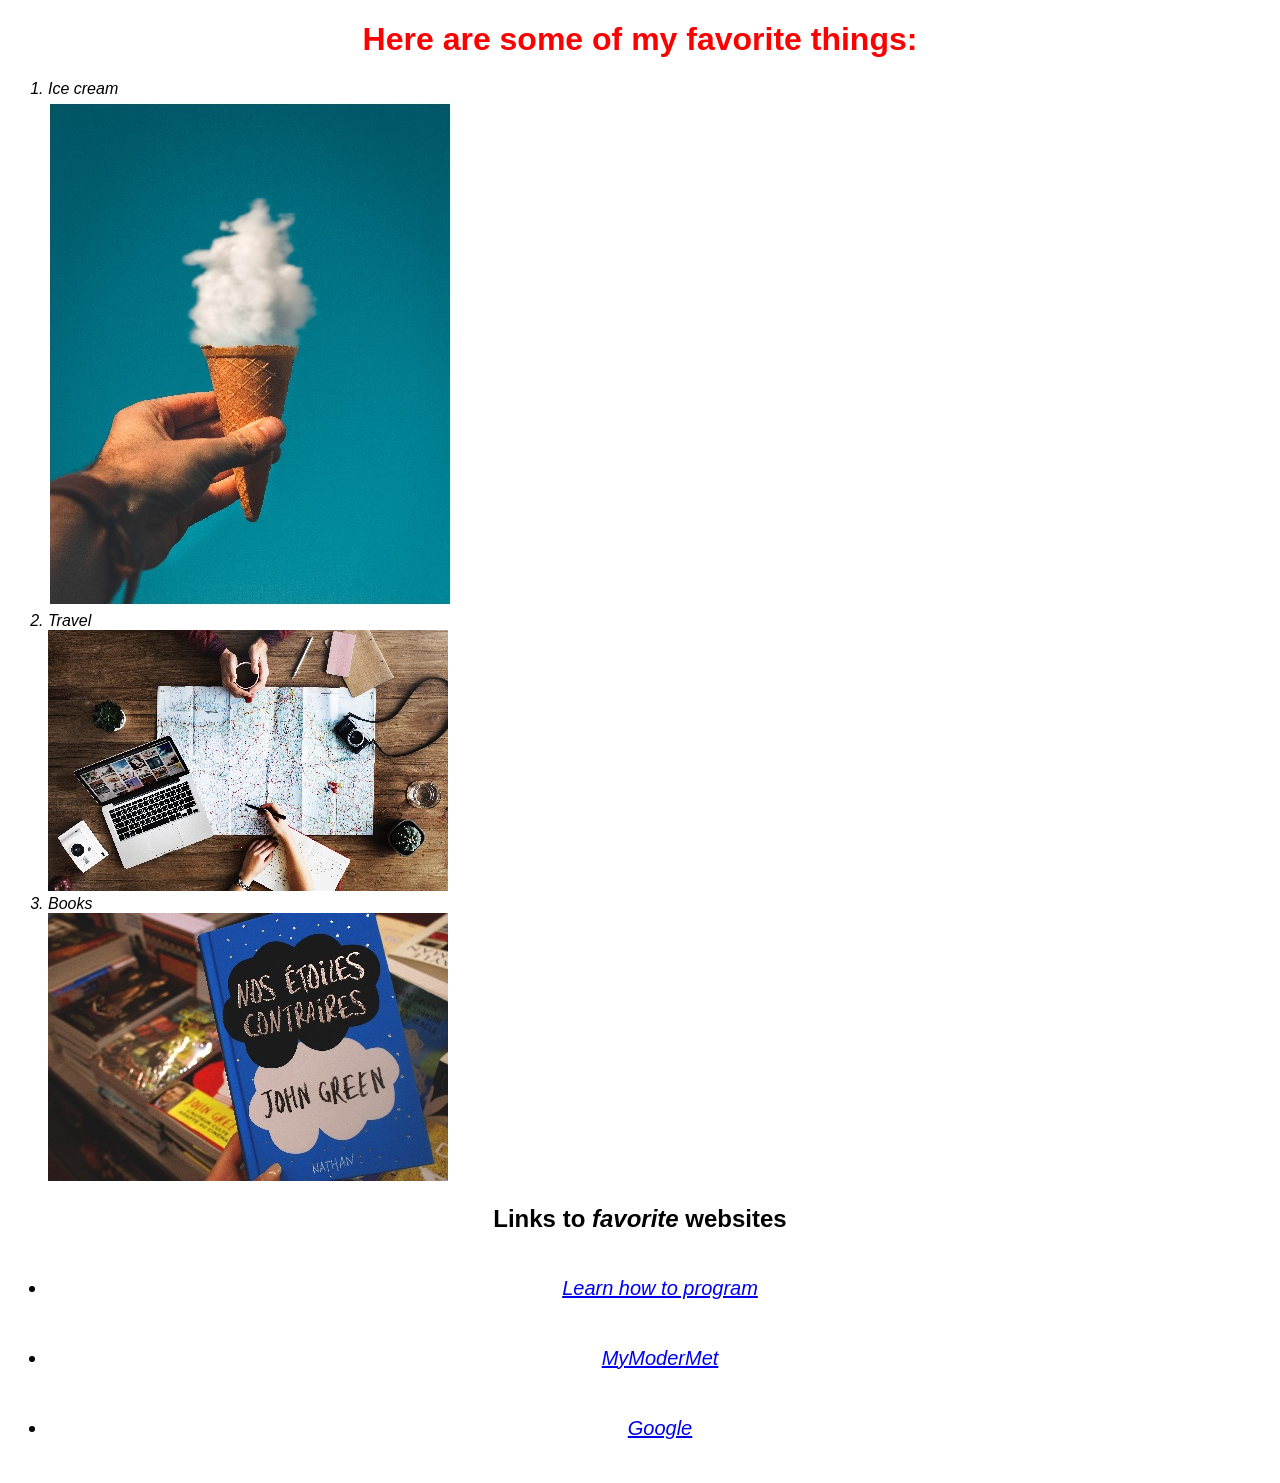
<file: index.html>
<!DOCTYPE html>
<html>
  <head>
    <title>Favorite things</title>
    <link rel="stylesheet" href="css/styles.css" type="text/css">
  </head>
  <body>
    <h1>Here are some of my favorite things:</h1>
    
    <ol>
      <li>Ice cream</li> <img src=img/ice-cream.jpg alt="ice cream picture">
      <li>Travel</li> <img src=img/travel.jpg alt="roadmap picture">
      <li>Books</li> <img src=img/books.jpg alt="Books">
    </ol>
    <h2>Links to <em>favorite</em> websites</h2>
    <ul>
      <li><a href="https://www.learnhowtoprogram.com">Learn how to program</a></li>
      <li><a href="https://mymodernmet.com/">MyModerMet</a></li>
      <li><a href="https://www.google.com">Google</a></li>
    </ul>



  </body>
</html>
<!--
<ul>
    <li><a href="https://www.learnhowtoprogram.com/">LearnHowToProgramm<li>
    <li><a href="https://www.google.com/">Google</li>
    <li><a href="https://mymodernmet.com/">MyModernMet</li>
</ul> -->
</file>
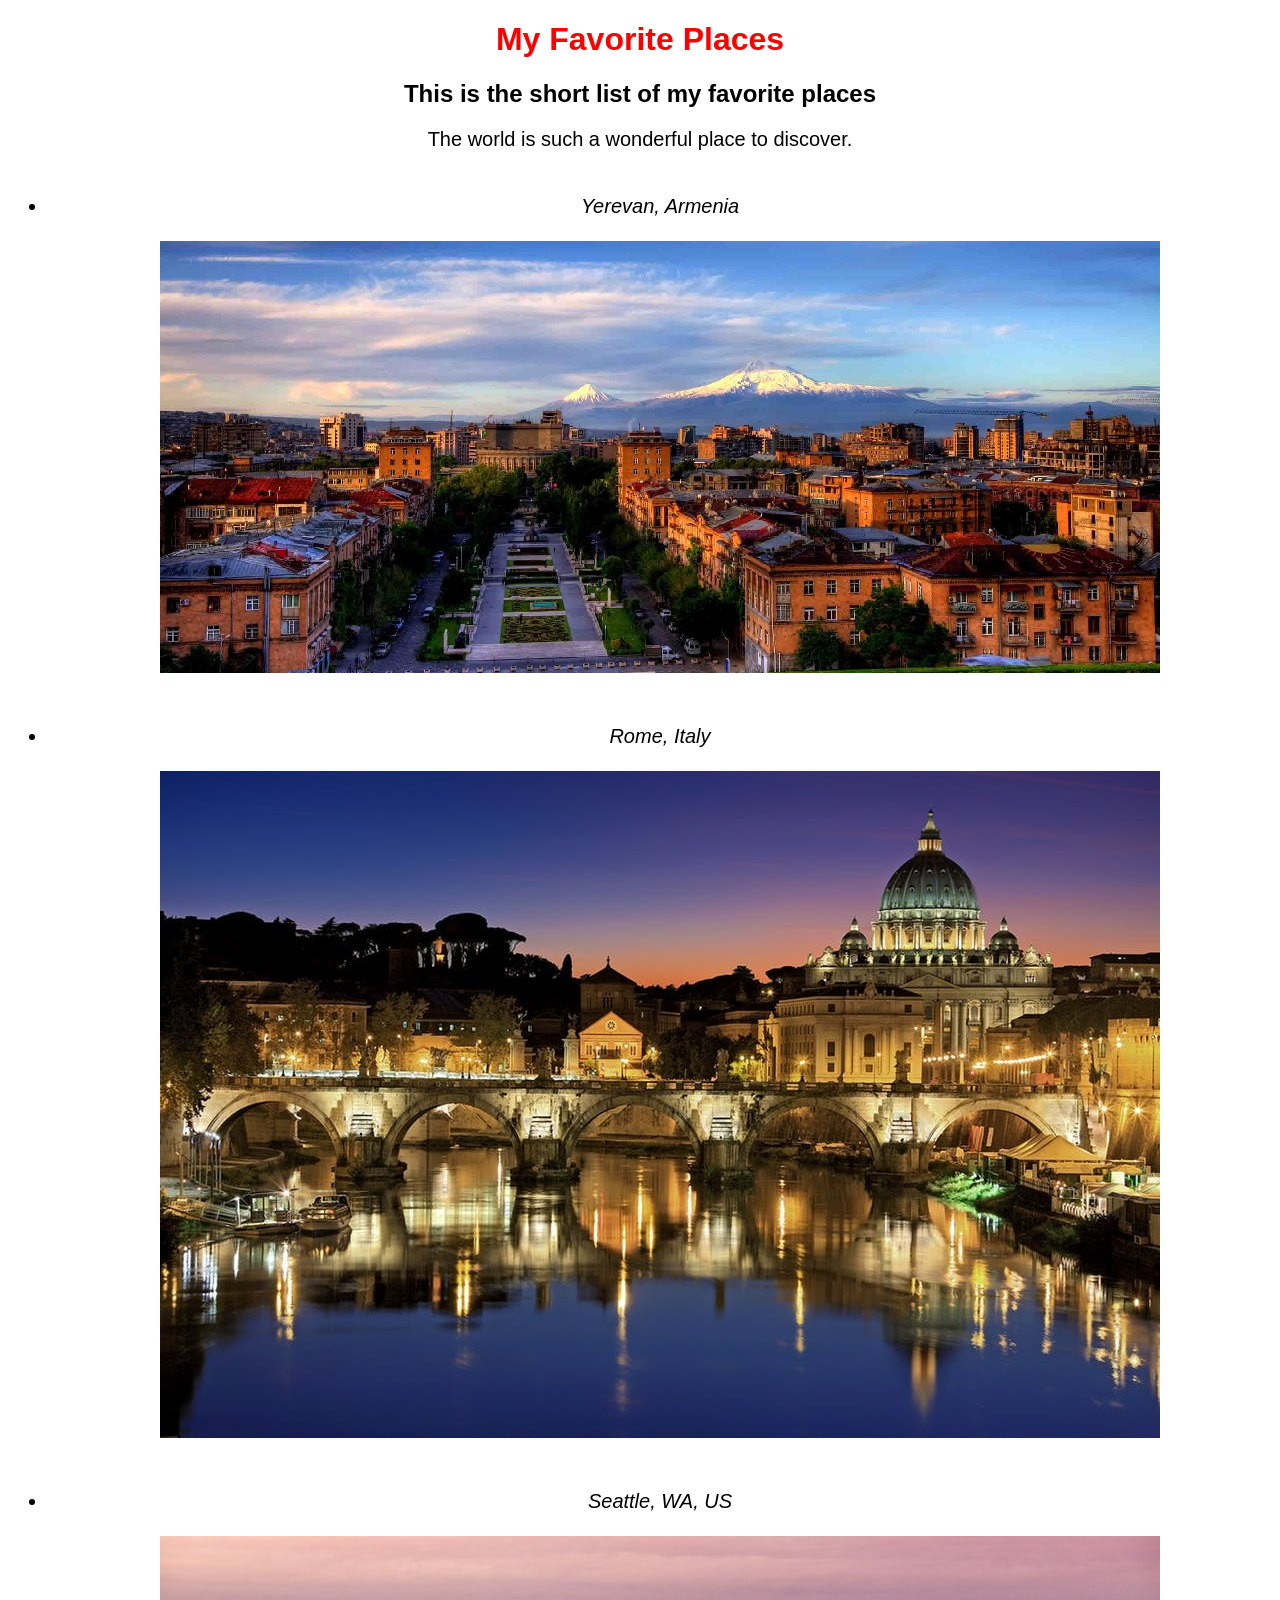
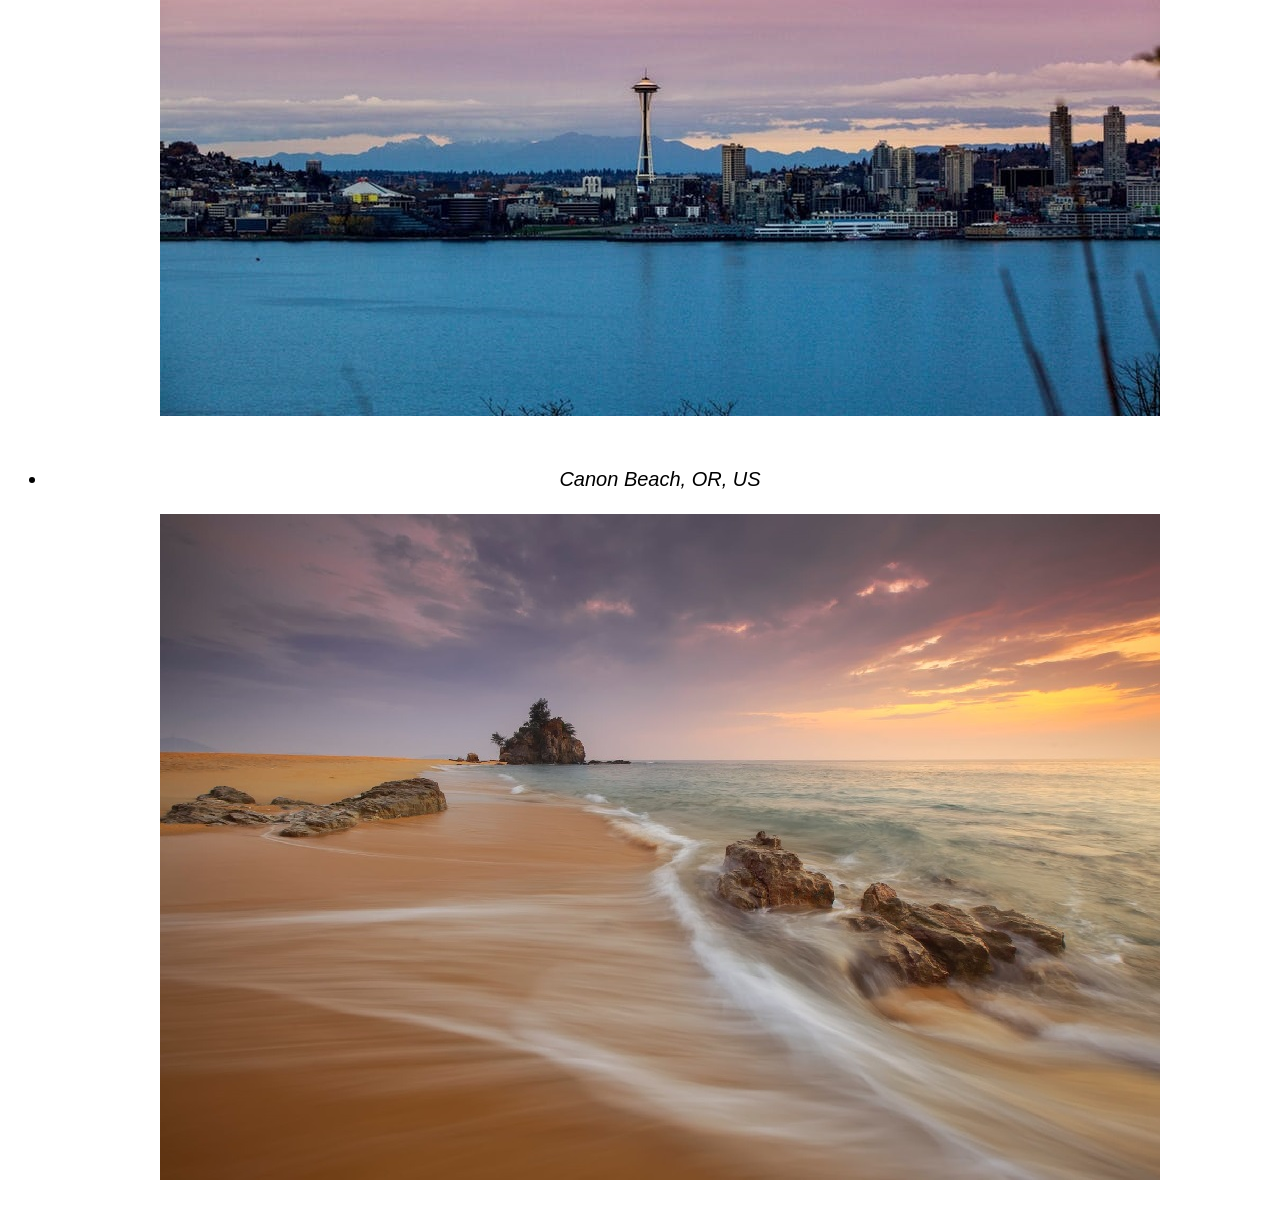
<file: favorite-places.html>
<!DOCTYPE html>
<html lang="en" dir="ltr">
  <head>
    <meta charset="utf-8">
    <title>Favorite Places</title>
    <link rel="stylesheet" href="css/styles.css" type="text/css">
  </head>
  <body>
    <h1>My Favorite Places</h1>

    <h2>This is the short list of my favorite places</h2>

    <p>The world is such a wonderful place to discover. </p>

    <ul>
      <li>Yerevan, Armenia</li><img src="img/yerevan.jpg" alt="picture of Yerevan">
      <li>Rome, Italy</li><img src="img/rome.jpeg" alt="Picture of Rome">
      <li>Seattle, WA, US</li><img src="img/seattle.jpeg" alt="Picture of Seattle">
      <li>Canon Beach, OR, US</li><img src="img/canonbeach.jpg" alt="Picture of Canon Beach, Oregon">
    </ul>

  </body>
</html>
</file>
<file: css/styles.css>
h1 {
  color:red;
  text-align: center;
  font-family: sans-serif;

}
h2 {
  text-align: center;
  font-family: sans-serif;
}
p{
  font-family: sans-serif;
  font-weight: 40px;
  text-align: center;
  font-size: 20px;
}

ul{
  font-size: 20px;
  line-height: 70px;
  text-align: center;
}

li {
  font-family: sans-serif;
  font-weight: 20px;
  font-style: italic;
  }

img {align: center;}
</file>
